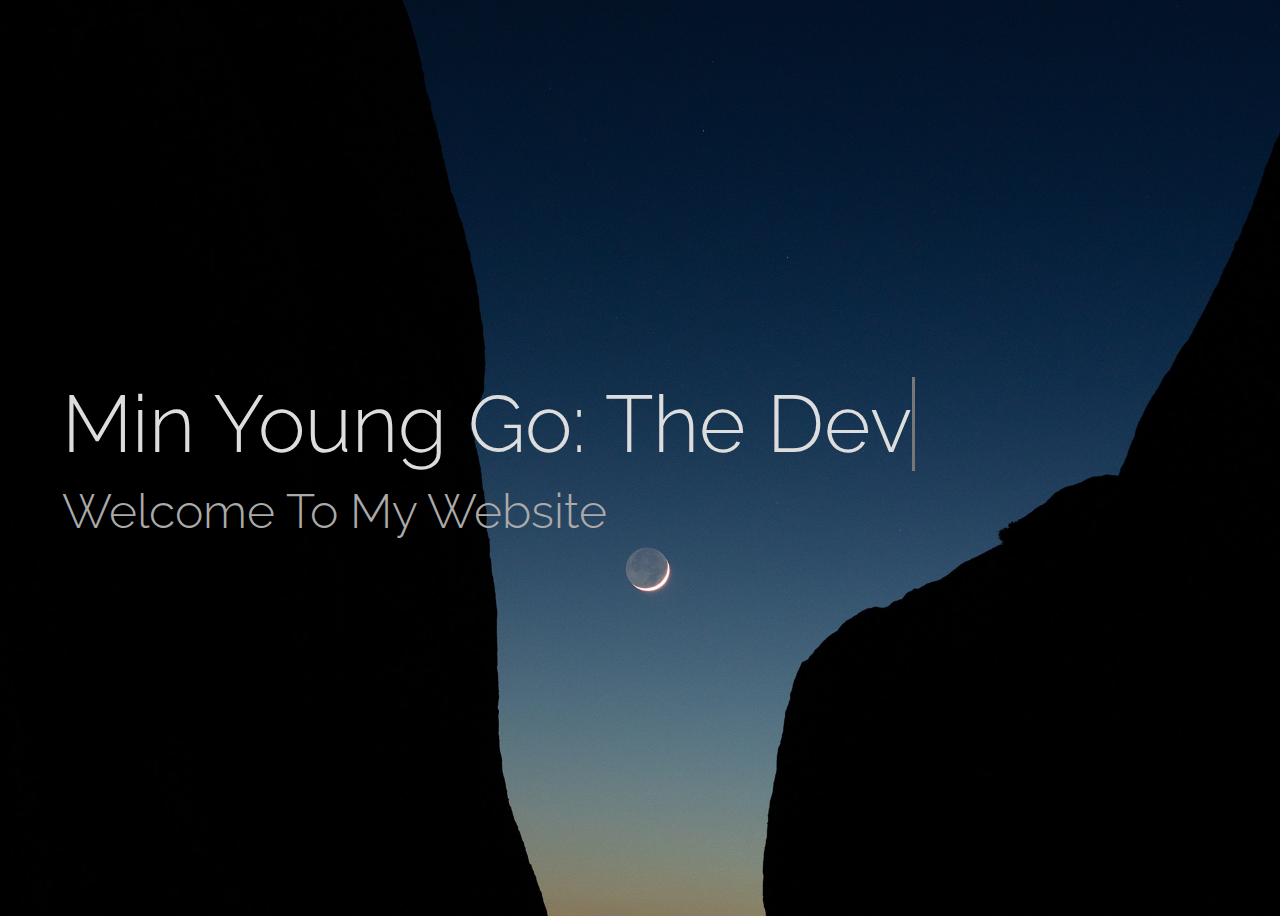
<file: project1_type effect/index.html>
<!DOCTYPE html>
<html lang="en">
<head>
   <meta charset="UTF-8">
   <meta name="viewport" content="width=device-width, initial-scale=1.0">
   <meta http-equiv="X-UA-Compatible" content="ie=edge">

   <link rel="stylesheet" href="./css/style.css">
   <title>Welcome to My Website</title>
</head>
<body>
   <div class="container">
      <h1>Min Young Go: The
         <span class="txt-type" data-wait="3000" data-words='["Developer","Programmer","Designer"]'></span>
      </h1>
      <h2>Welcome To My Website</h2>
   </div>

   

   <script src="./js/main.js"></script>
</body>
</html>
</file>
<file: project1_type effect/css/style.css>
@import url('https://fonts.googleapis.com/css?family=Raleway:200,100,400');

body{
   font-family: 'Raleway', sans-serif;
   height: 100vh;
   background: #333 url('./robby-mccullough-1343367-unsplash.jpg') no-repeat center center/cover;
   color: #ddd;
   overflow: hidden; 
}

.container{
   display: flex;
   flex-direction: column;
   justify-content: center;
   height: 100%;
   padding: 0 3rem;
}

h1, h2{
   font-weight: 300;
   margin: 0.4rem;
}

h1{
   font-size: 3.5rem;
}

h2{
   font-size: 2rem;
   color: #aaa;
}

/* cursor for the type effect */
.txt-type .txt{
   border-right: 0.2rem solid #777;
}

@media(min-width:1200px){
   h1{
      font-size: 5rem;
   }
   h2{
      font-size: 3rem;
   }
}
@media(max-width:800px){
   .container{
      padding: 0 1rem;
   }
   h1{
      font-size: 3rem;
   }
   h2{
      font-size: 1.5rem;
   }
}
@media(max-width:500px){
   h1{
      font-size: 2.5rem;
   }
   h2{
      font-size: 1rem;
   }
}
</file>
